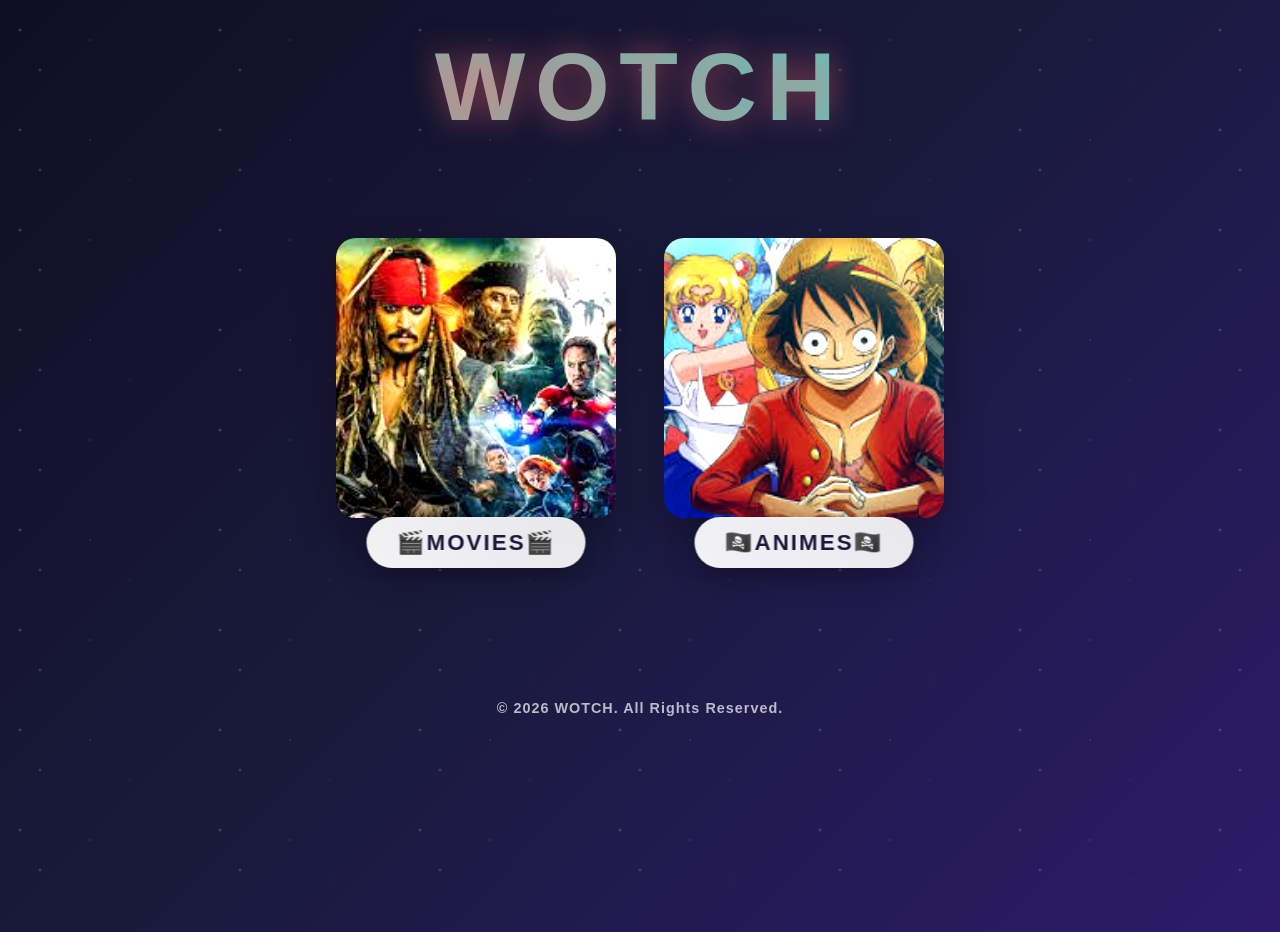
<file: index.html>
<!DOCTYPE html>
<html lang="en">
<head>
    <meta charset="UTF-8">
    <meta name="viewport" content="width=device-width, initial-scale=1.0">
    <title>WOTCH</title>
    <link rel="stylesheet" href="black.css">
</head>
<body>
    <h1>
       WOTCH
    </h1>
    <h2>
      <div class="container">
       
    <a href="Hollywood.html">
        <span>🎬MOVIES🎬</span>
        <img src="HOLLYWOOD.jpg">
    </a>

    <a href="Anime.html">
        <span>🏴‍☠️ANIMES🏴‍☠️</span>
        <img src="ANIME.jpg">
    </a>
</div>
<footer>
    <p>© 2026 WOTCH. All Rights Reserved.</p>
</footer>
</body>
</html>
</file>
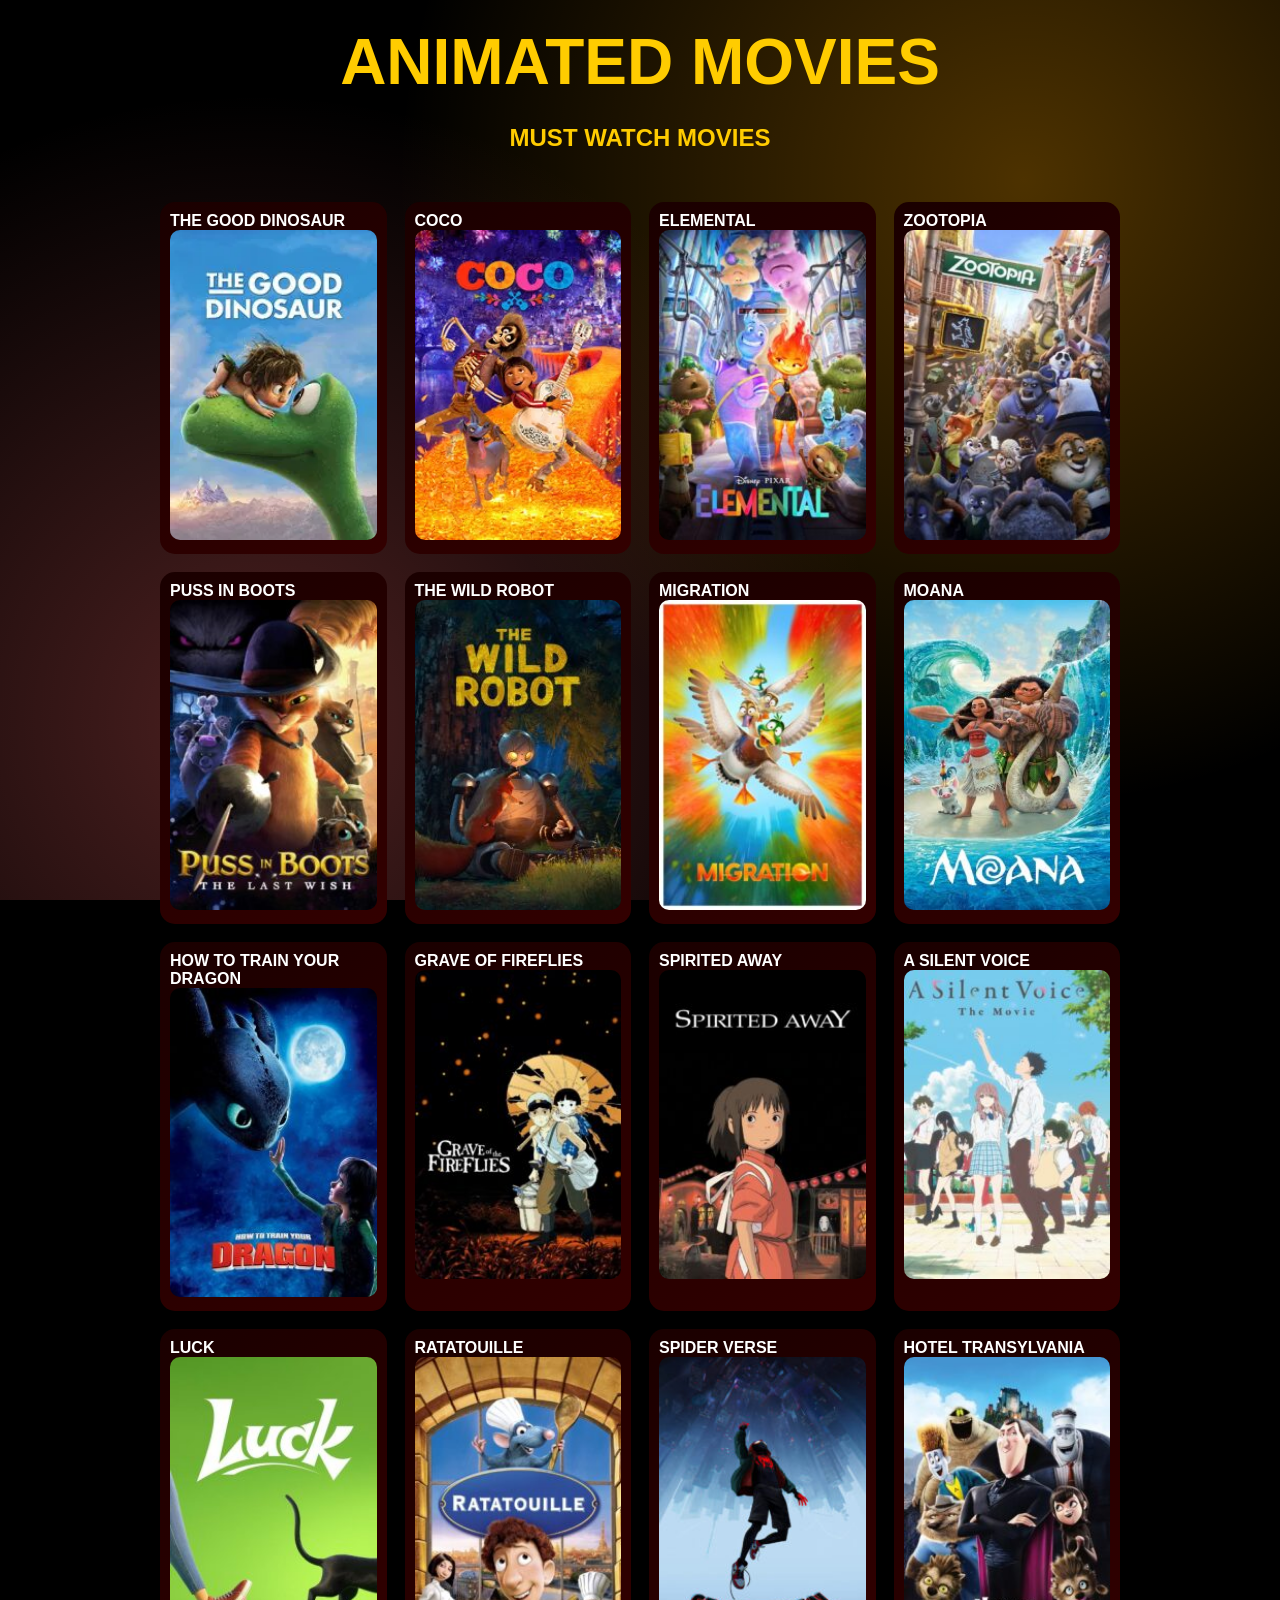
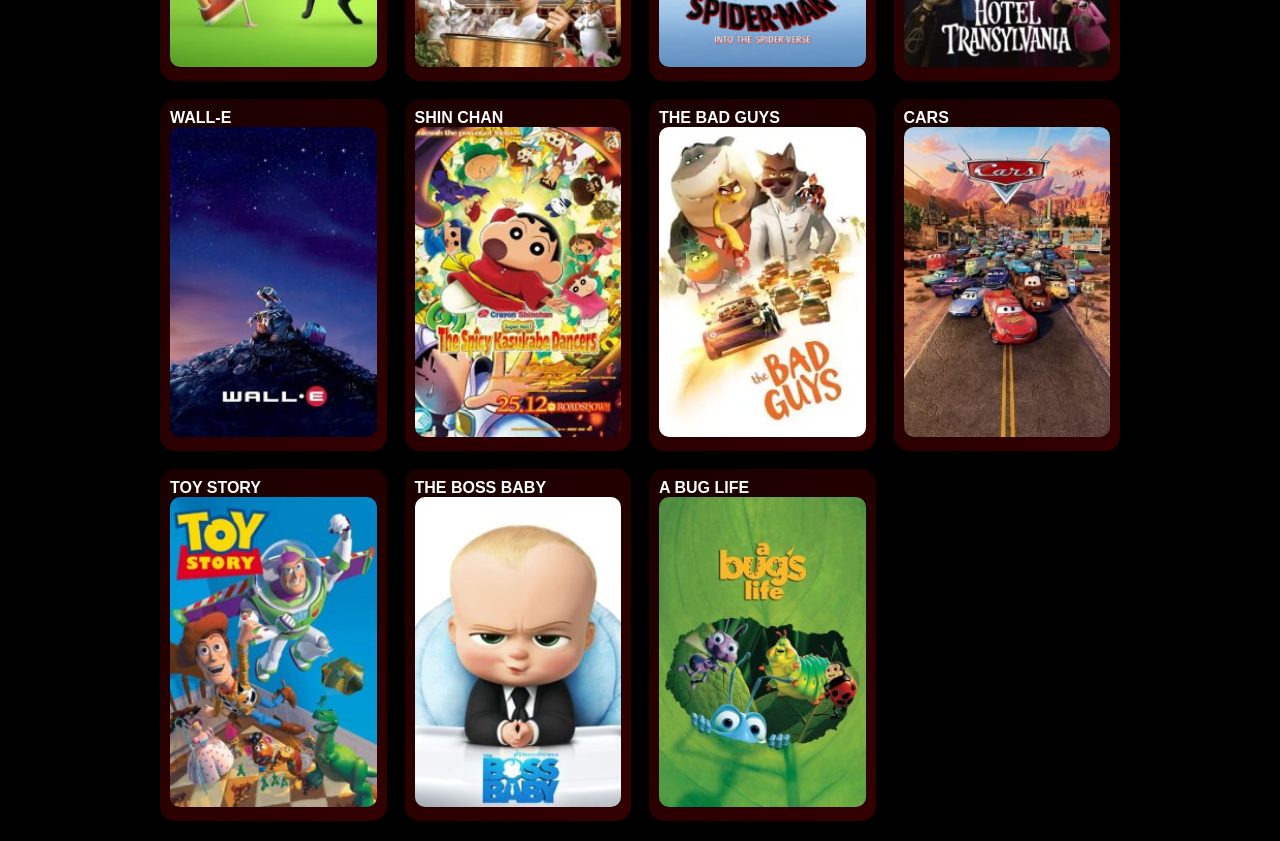
<file: animation.html>
<!DOCTYPE html>
<html lang="en">
<head>
    <meta charset="UTF-8">
    <meta name="viewport" content="width=device-width, initial-scale=1.0">
    <title>ANIMATED MOVIES</title>
    <link rel="stylesheet" href="bb.css">
</head>

<body>

<h1>ANIMATED MOVIES</h1>
<h2>MUST WATCH MOVIES</h2>

<div class="container">

    <a href="https://multimovies.fyi/movies/the-good-dinosaur/">
        <span class="title">THE GOOD DINOSAUR</span>
        <img src="dino.jpg" alt="IMAGE">
    </a>

    <a href="https://multimovies.fyi/movies/coco/">
        <span class="title">COCO</span>
        <img src="coco.jpg" alt="IMAGE">
    </a>

    <a href="https://multimovies.fyi/movies/elemental/">
        <span class="title">ELEMENTAL</span>
        <img src="ele.jpg" alt="IMAGE">
    </a>

    <a href="https://multimovies.fyi/movies/zootopia/">
        <span class="title">ZOOTOPIA</span>
        <img src="zoo.jpg" alt="IMAGE">
    </a>

    <a href="https://multimovies.fyi/movies/puss-in-boots-the-last-wish/">
        <span class="title">PUSS IN BOOTS</span>
        <img src="puss.jpg" alt="IMAGE">
    </a>

    <a href="https://multimovies.fyi/movies/the-wild-robot/">
        <span class="title">THE WILD ROBOT</span>
        <img src="wild.jpg" alt="IMAGE">
    </a>

    <a href="https://multimovies.fyi/movies/migration/">
        <span class="title">MIGRATION</span>
        <img src="mi.jpg" alt="IMAGE">
    </a>

    <a href="https://multimovies.fyi/movies/moana/">
        <span class="title">MOANA</span>
        <img src="mo.jpg" alt="IMAGE">
    </a>

    <a href="https://multimovies.fyi/movies/how-to-train-your-dragon/">
        <span class="title">HOW TO TRAIN YOUR DRAGON</span>
        <img src="how.jpg" alt="IMAGE">
    </a>

    <a href="https://multimovies.fyi/movies/grave-of-the-fireflies/">
        <span class="title">GRAVE OF FIREFLIES</span>
        <img src="GRAV.JPG" alt="IMAGE">
    </a>

    <a href="https://multimovies.fyi/movies/spirited-away/">
        <span class="title">SPIRITED AWAY</span>
        <img src="sprited.jpg" alt="IMAGE">
    </a>

    <a href="https://multimovies.fyi/movies/a-silent-voice-the-movie/">
        <span class="title">A SILENT VOICE</span>
        <img src="a.jpg" alt="IMAGE">
    </a>

    <a href="https://multimovies.fyi/movies/luck/">
        <span class="title">LUCK</span>
        <img src="luck.jpg" alt="IMAGE">
    </a>

    <a href="https://multimovies.fyi/movies/ratatouille/">
        <span class="title">RATATOUILLE</span>
        <img src="rat.jpg" alt="IMAGE">
    </a>

    <a href="https://multimovies.fyi/movies/spider-man-into-the-spider-verse/">
        <span class="title">SPIDER VERSE</span>
        <img src="spider.jpg" alt="IMAGE">
    </a>

    <a href="https://multimovies.fyi/movies/hotel-transylvania/">
        <span class="title">HOTEL TRANSYLVANIA</span>
        <img src="hotel.jpg" alt="IMAGE">
    </a>

    <a href="https://multimovies.fyi/movies/wall%c2%b7e/">
        <span class="title">WALL-E</span>
        <img src="WALL E.jpg" alt="IMAGE">
    </a>

    <a href="https://multimovies.fyi/movies/crayon-shin-chan-the-movie-super-hot-the-spicy-kasukabe-dancers/">
        <span class="title">SHIN CHAN</span>
        <img src="sin.jpg" alt="IMAGE">
    </a>

    <a href="https://multimovies.fyi/movies/the-bad-guys/">
        <span class="title">THE BAD GUYS</span>
        <img src="bad.jpg" alt="IMAGE">
    </a>
 <a href="https://multimovies.fyi/movies/cars/">
        <span class="title">CARS</span>
        <img src="cars.jpg" alt="IMAGE">
    </a>
    <a href="https://multimovies.fyi/movies/toy-story/">
        <span class="title">TOY STORY</span>
        <img src="toy.jpg" alt="IMAGE">
    </a>
     <a href="https://multimovies.fyi/movies/the-boss-baby/">
        <span class="title">THE BOSS BABY</span>
        <img src="the boss.jpg" alt="IMAGE">
    </a>
     <a href="https://multimovies.fyi/movies/a-bugs-life/">
        <span class="title">A BUG LIFE</span>
        <img src="bug.jpg" alt="IMAGE">
    </a>
</div>

</body>
</html>
</file>
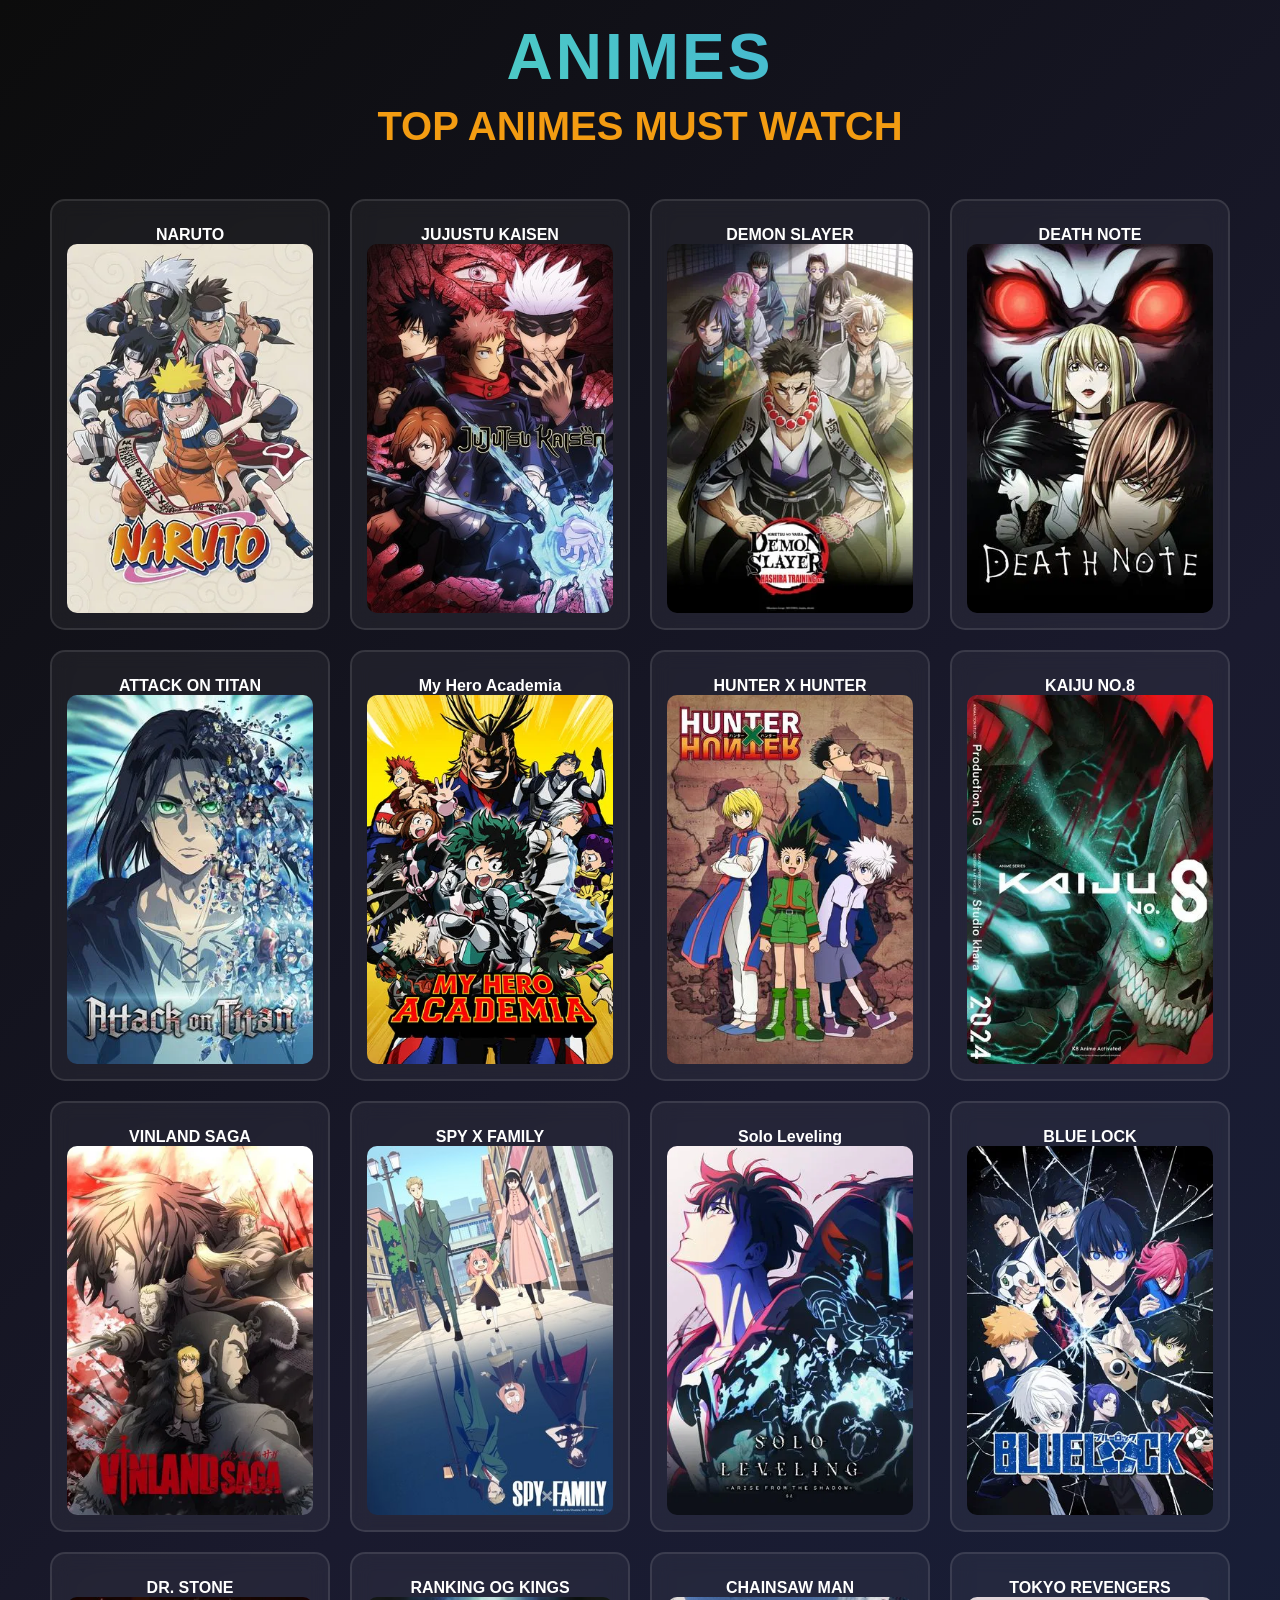
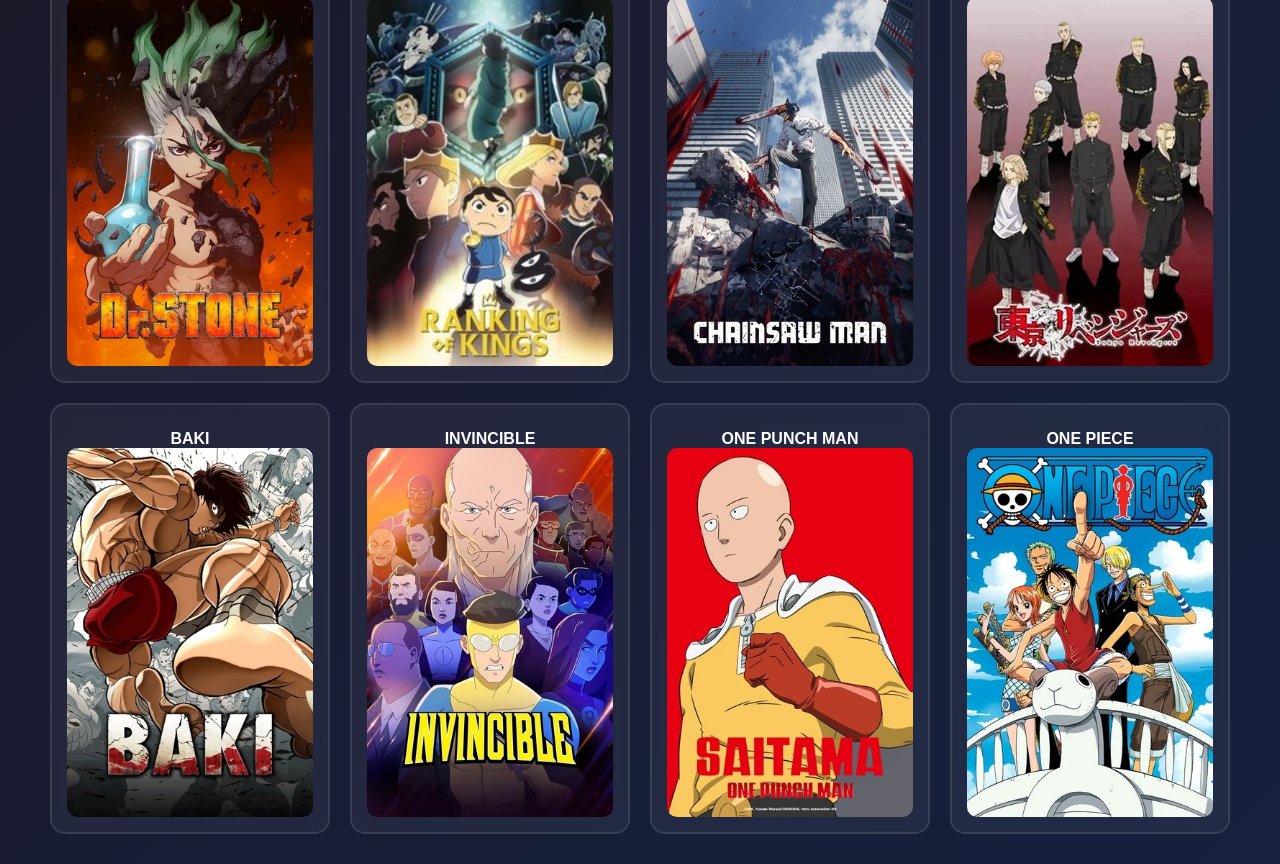
<file: Anime.html>
<!DOCTYPE html>
<html lang="en">
<head>
    <meta charset="UTF-8">
    <meta name="viewport" content="width=device-width, initial-scale=1.0">
    <title>ANIMES</title>
    <link rel="stylesheet" href="b.css">
</head>
<body>
    <h1>
        ANIMES
    </h1>
 <h2>
    TOP ANIMES MUST WATCH
 </h2>
 <p>
    <a href="https://animesalt.ac/series/naruto/"> <span>NARUTO</span>
    <img src="NARUTO.img" width="250" alt="IMAGE">
    </a>
<a href="https://animesalt.ac/series/jujutsu-kaisen/"><span>JUJUSTU KAISEN</span>
    <img src="jjk.img" width="250" alt="IMAGE">
</a>
<a href="https://animesalt.ac/series/demon-slayer/"><span>DEMON SLAYER</span>
    <img src="demon slayer.img" width="250" alt="IMAGE">
</a>
<a href="https://animesalt.ac/series/death-note/"><span>DEATH NOTE</span>
    <img src="DEATH NOTE.webp" alt="IMAGE">
</a>
<a href="https://animesalt.ac/series/attack-on-titan/"><span>ATTACK ON TITAN</span>
    <img src="AOT.webp" width="250" alt="IMAGE">
</a>
<a href="https://animesalt.ac/series/my-hero-academia/"><span>My Hero Academia</span>
    <img src="MHA.JPG" width="250" alt="IMAGE">
</a>
<a href="https://animesalt.ac/series/hunter-x-hunter/"><span>HUNTER X HUNTER</span>
    <img src="HUnter.jpg" width="250" alt="IMAGE">
</a>
<a href="https://animesalt.ac/series/kaiju-no-8/"><span>KAIJU NO.8</span>
    <img src="KAIJU.jpg" width="250" alt="IMAGE">
</a>
<a href="https://animesalt.ac/series/vinland-saga/"><span>VINLAND SAGA</span>
    <img src="vinland.jpg" width="250" alt="IMAGE">
</a>
<a href="https://animesalt.ac/series/spy-x-family/"><span>SPY X FAMILY</span>
    <img src="spy.jpg" width="250" alt="IMAGE">
</a>
<a href="https://animesalt.ac/series/solo-leveling/"><span>Solo Leveling</span>
    <img src="solo.jpg" width="250" alt="IMAGE">
</a>
<a href="https://animesalt.ac/series/blue-lock/"><span>BLUE LOCK</span>
    <img src="Blue.png" width="250" alt="IMAGE">
</a>
<a href="https://animesalt.ac/series/dr-stone/"><span>DR. STONE</span>
    <img src="Doctor.jpg" width="250" alt="IMAGE">
</a>
<a href="https://multimovies.autos/tvshows/ranking-of-kings/"><span>RANKING OG KINGS</span>
    <img src="kings.jpg" width="250" alt="IMAGE">
</a>
<a href="https://animesalt.ac/series/chainsaw-man/"><span>CHAINSAW MAN</span>
    <img src="chainsaw.jpg" width="250" alt="IMAGE">
</a>
<a href="https://www.youtube.com/watch?v=vBOoJIfGYvk&list=PLpm1VVK4UL16O9kFPHnb5CLsN2YEpVfRE"><span>TOKYO REVENGERS</span>
    <img src="ttk.jpg" width="250" alt="IMAGE">
</a>
<a href="https://animesalt.ac/series/baki/"><span>BAKI</span>
    <img src="baki.jpg" width="250" alt="IMAGE">
</a>
<a href="https://animesalt.ac/series/invincible/"><span>INVINCIBLE</span>
    <img src="invinsible.jpg" width="250" alt="IMAGE">
</a>
<a href="https://animesalt.ac/series/one-punch-man/"><span>ONE PUNCH MAN</span>
    <img src="opm.jpg" width="250" alt="IMAGE">
    <a href="https://animesalt.ac/series/one-piece/"><span>ONE PIECE</span>
        <img src="one.jpg" width="250" alt="IMAGE">
    </a>
</a>
 </p>
 </h2>
</body>
</html>
</file>
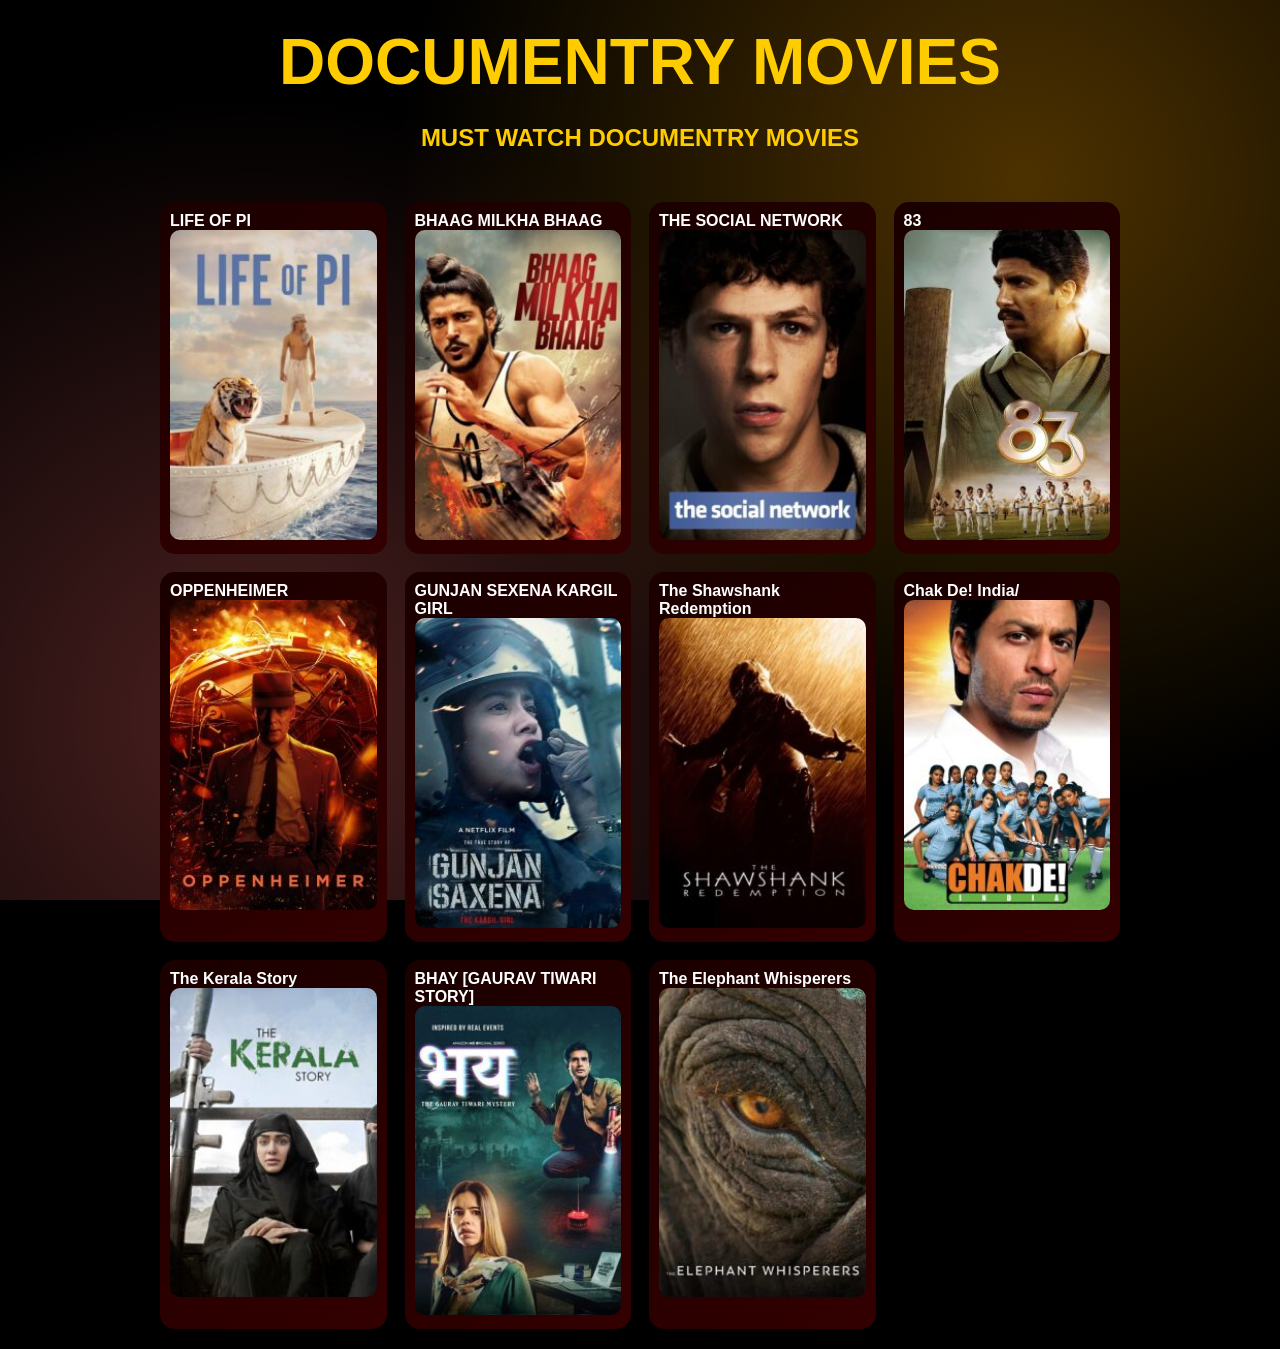
<file: Documentry.html>
<!DOCTYPE html>
<html lang="en">
<head>
    <meta charset="UTF-8">
    <meta name="viewport" content="width=device-width, initial-scale=1.0">
    <title>Documentry Movies</title>
    <link rel="stylesheet" href="style.css">
</head>
<body>
    <h1>
        DOCUMENTRY MOVIES
    </h1>
    <h2>
        MUST WATCH DOCUMENTRY MOVIES
    </h2>
    <div class="container">

    <a href="https://multimovies.fyi/movies/life-of-pi/">
        <span class="title">LIFE OF PI</span>
        <img src="life.jpg" alt="IMAGE">
    </a>

    <a href="https://multimovies.fyi/movies/bhaag-milkha-bhaag/">
        <span class="title">BHAAG MILKHA BHAAG</span>
        <img src="bhag milkha bhag.jpg" alt="IMAGE">
    </a>

    <a href="https://multimovies.fyi/movies/the-social-network/">
        <span class="title">THE SOCIAL NETWORK</span>
        <img src="SOCIAL.jpg" alt="IMAGE">
    </a>

    <a href="https://multimovies.fyi/movies/83/">
        <span class="title"> 83</span>
        <img src="83.jpg" alt="IMAGE">
    </a>

    <a href="https://multimovies.fyi/movies/oppenheimer/">
        <span class="title">OPPENHEIMER</span>
        <img src="open.jpg" alt="IMAGE">
    </a>

    <a href="https://multimovies.fyi/movies/gunjan-saxena-the-kargil-girl/">
        <span class="title">GUNJAN SEXENA KARGIL GIRL</span>
        <img src="ggg.jpg" alt="IMAGE">
    </a>

    <a href="https://multimovies.fyi/movies/the-shawshank-redemption/">
        <span class="title">The Shawshank Redemption</span>
        <img src="rdr.jpg" alt="IMAGE">
    </a>

    <a href="https://multimovies.fyi/movies/chak-de-india/">
        <span class="title">Chak De! India/</span>
        <img src="chak.jpg" alt="IMAGE">
    </a>

    <a href="https://multimovies.fyi/movies/the-kerala-story/">
        <span class="title">The Kerala Story</span>
        <img src="kerala.jpg" alt="IMAGE">
    </a>

    <a href="https://multimovies.fyi/tvshows/bhay-the-gaurav-tiwari-story/">
        <span class="title"> BHAY [GAURAV TIWARI STORY]</span>
        <img src="BHAY.jpg" alt="IMAGE">
    </a>

    <a href="https://multimovies.fyi/movies/the-elephant-whisperers/">
        <span class="title">The Elephant Whisperers</span>
        <img src="elephant.jpg" alt="IMAGE">
    </a>

    </div>
</body>
</html>
</file>
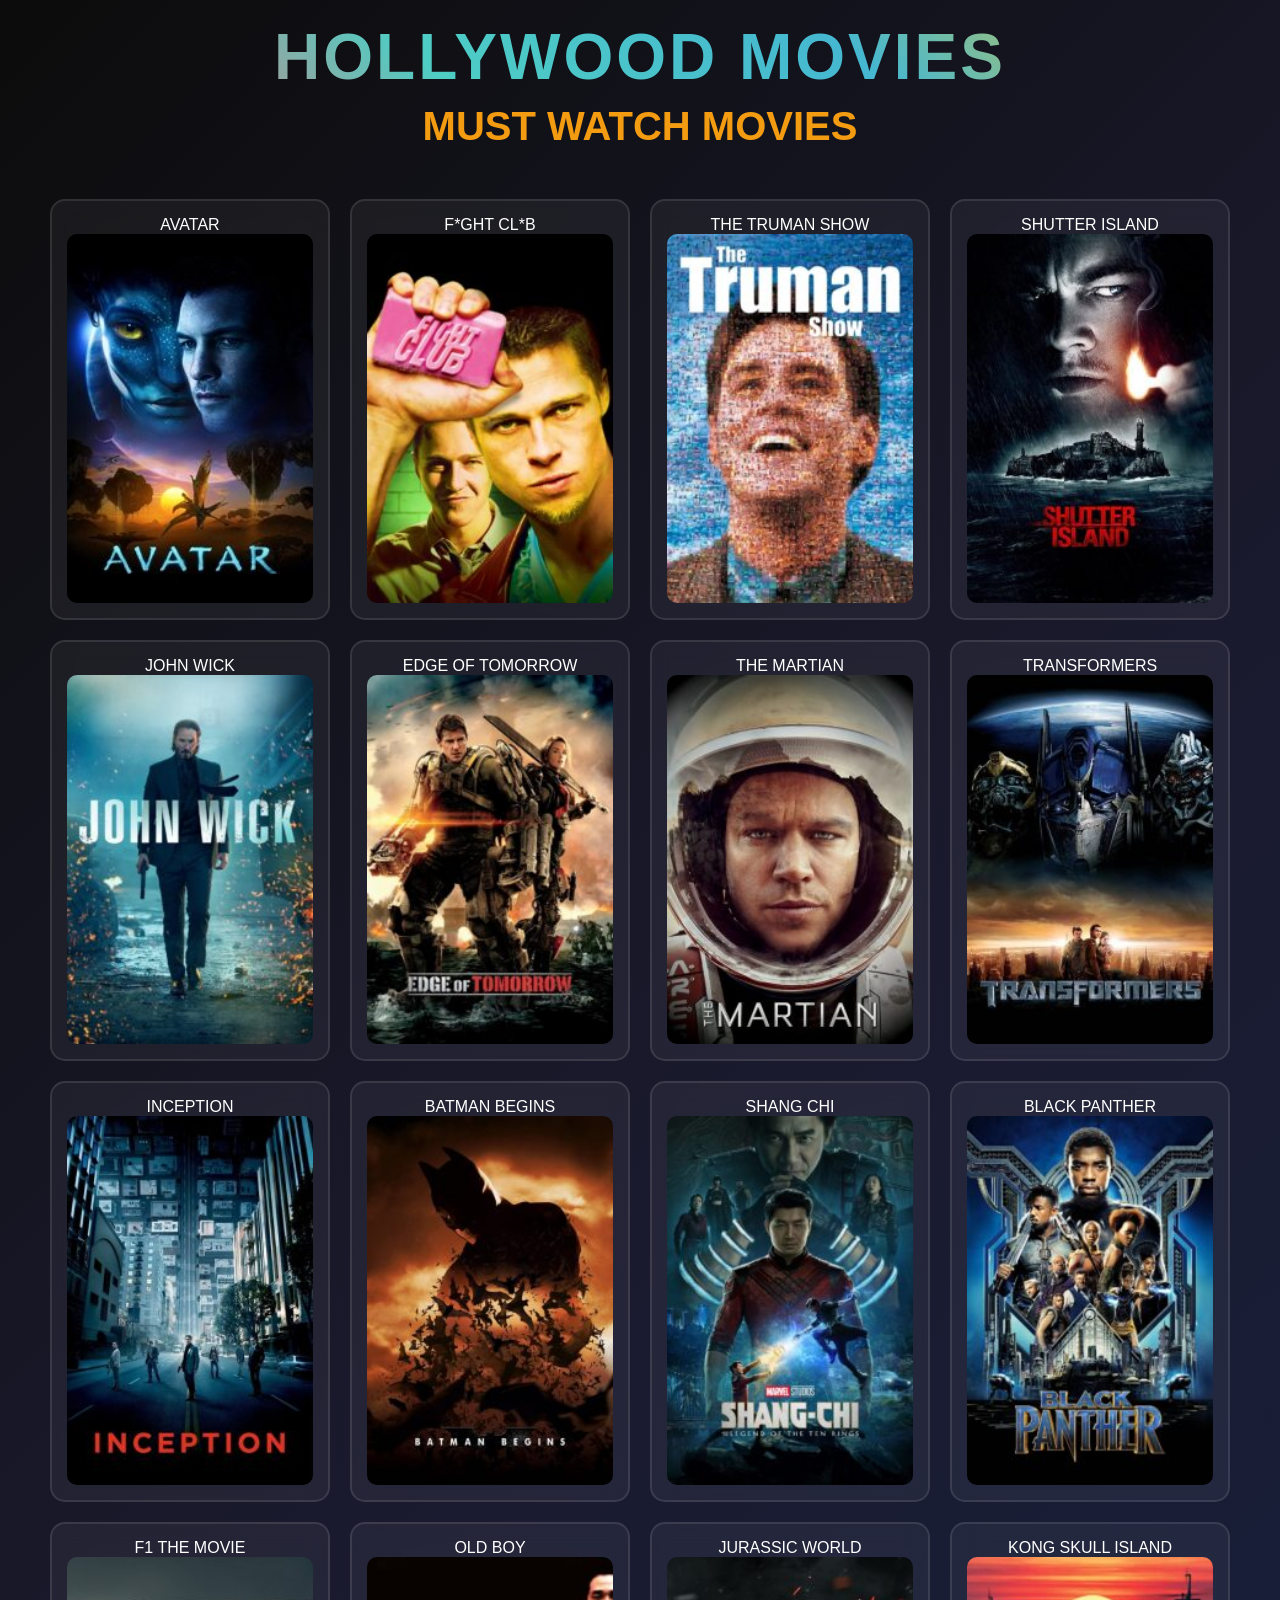
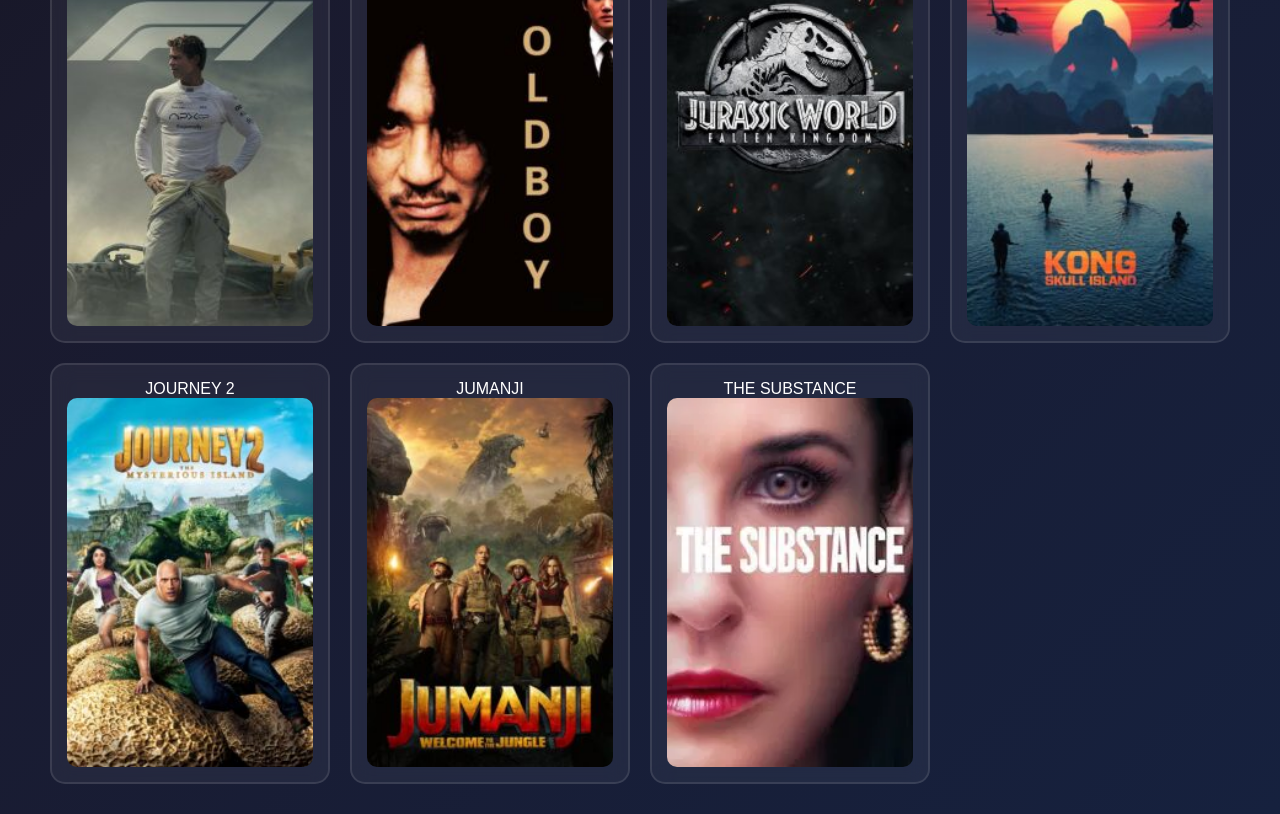
<file: HOLLY.html>
<!DOCTYPE html>
<html lang="en">
<head>
    <meta charset="UTF-8">
    <meta name="viewport" content="width=device-width, initial-scale=1.0">
    <title>HOLLYWOOD MOVIES</title>
    <link rel="stylesheet" href="b.css">
</head>
<body>
    <h1>HOLLYWOOD MOVIES</h1>
    <h2>MUST WATCH MOVIES</h2>

    <p>
        <a href="https://multimovies.fyi/movies/avatar/">AVATAR
            <img src="avatar.jpg" width="250" alt="IMAGE">
        </a>

        <a href="https://multimovies.fyi/movies/fight-club/">F*GHT CL*B
            <img src="fg.jpg" width="250" alt="IMAGE">
        </a>

        <a href="https://multimovies.fyi/movies/the-truman-show/">THE TRUMAN SHOW
            <img src="truman.jpg" width="250" alt="IMAGE">
        </a>

        <a href="https://multimovies.fyi/movies/shutter-island/">SHUTTER ISLAND
            <img src="si.jpg" width="250" alt="IMAGE">
        </a>

        <a href="https://multimovies.fyi/movies/john-wick/">JOHN WICK
            <img src="jw.jpg" width="250" alt="IMAGE">
        </a>

        <a href="https://multimovies.fyi/movies/edge-of-tomorrow/">EDGE OF TOMORROW
            <img src="edge.jpg" width="250" alt="IMAGE">
        </a>

        <a href="https://multimovies.fyi/movies/the-martian/">THE MARTIAN
            <img src="MArtin.jpg" width="250" alt="IMAGE">
        </a>

        <a href="https://multimovies.fyi/movies/transformers/">TRANSFORMERS
            <img src="formers.jpg" width="250" alt="IMAGE">
        </a>

        <a href="https://multimovies.fyi/movies/inception/">INCEPTION
            <img src="inception.jpg" width="250" alt="IMAGE">
        </a>

        <a href="https://multimovies.fyi/movies/batman-begins/">BATMAN BEGINS
            <img src="BATMAn.jpg" width="250" alt="IMAGE">
        </a>

        <a href="https://multimovies.fyi/movies/shang-chi-and-the-legend-of-the-ten-rings/">SHANG CHI
            <img src="chi.jpg" width="250" alt="IMAGE">
        </a>

        <a href="https://multimovies.fyi/movies/black-panther/">BLACK PANTHER
            <img src="black.jpg" width="250" alt="IMAGE">
        </a>

        <a href="https://multimovies.fyi/movies/f1-the-movie/">F1 THE MOVIE
            <img src="f1.jpg" width="250" alt="IMAGE">
        </a>

        <a href="https://multimovies.fyi/movies/oldboy/">OLD BOY
            <img src="old.jpg" width="250" alt="IMAGE">
        </a>

        <a href="https://multimovies.fyi/movies/jurassic-world-fallen-kingdom/">JURASSIC WORLD
            <img src="jk.jpg" width="250" alt="IMAGE">
        </a>

        <a href="https://multimovies.fyi/movies/kong-skull-island/">KONG SKULL ISLAND
            <img src="kk.jpg" width="250" alt="IMAGE">
        </a>

        <a href="https://multimovies.fyi/movies/journey-2-the-mysterious-island/">JOURNEY 2
            <img src="jo.jpg" width="250" alt="IMAGE">
        </a>

        <a href="https://multimovies.fyi/movies/jumanji-welcome-to-the-jungle/">JUMANJI
            <img src="ju.jpg" width="250" alt="IMAGE">
        </a>

        <a href="https://multimovies.fyi/movies/the-substance/">THE SUBSTANCE
            <img src="sub.jpg" width="250" alt="IMAGE">
        </a>
    </p>
</body>
</html>
</file>
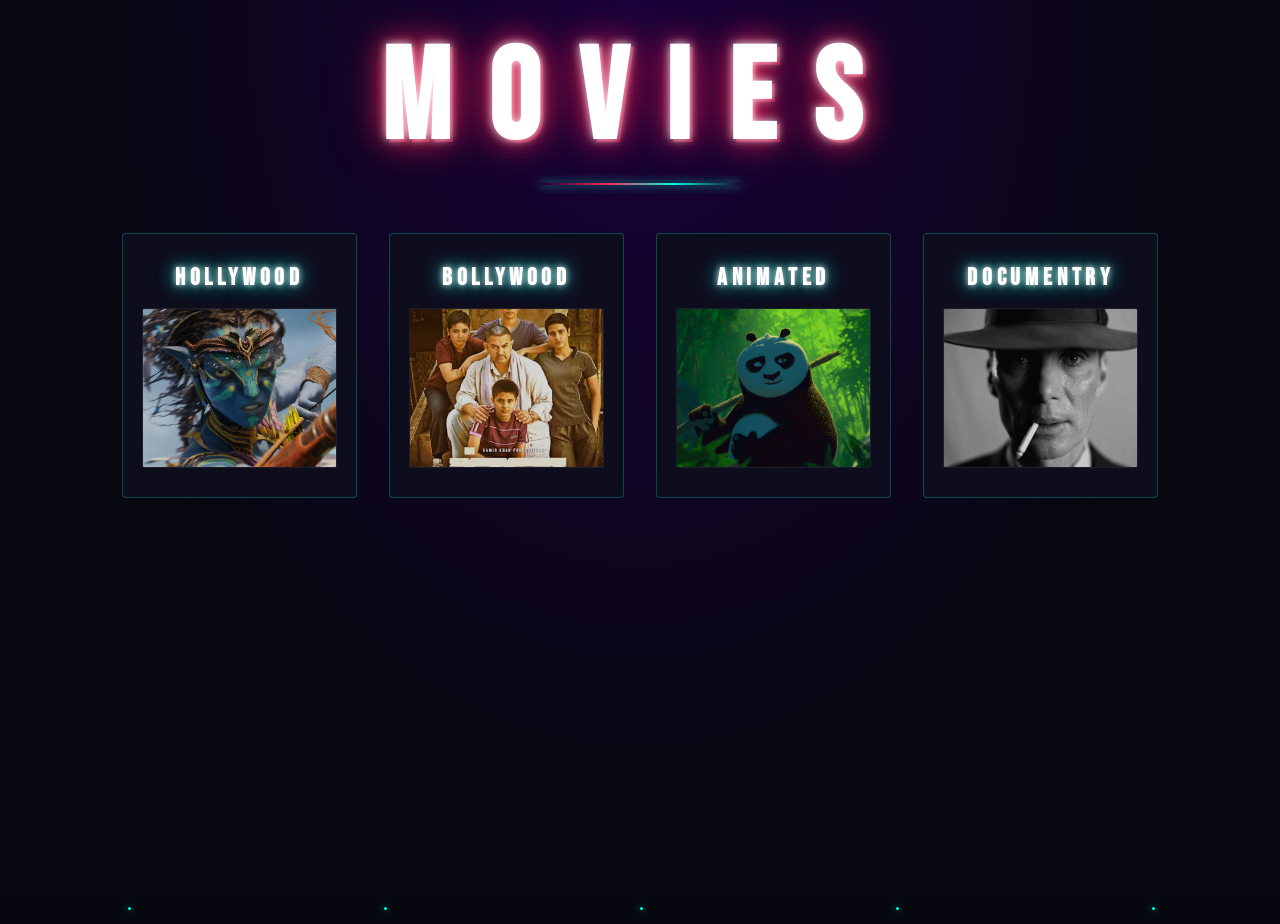
<file: Hollywood.html>
<!DOCTYPE html>
<html lang="en">
<head>
    <meta charset="UTF-8">
    <meta name="viewport" content="width=device-width, initial-scale=1.0">
    <title>MOVIES</title>
    <link rel="stylesheet" href="cyberpunk.css">
</head>
<body>
    <!-- 3D Cyberpunk Character -->
    <div class="character-container">
        <div class="character">
            <!-- Replace with your character image -->
           
        </div>
    </div>

    <!-- Floating Particles -->
    <div class="particle" style="left: 10%; animation-delay: 0s;"></div>
    <div class="particle" style="left: 30%; animation-delay: 1s;"></div>
    <div class="particle" style="left: 50%; animation-delay: 2s;"></div>
    <div class="particle" style="left: 70%; animation-delay: 3s;"></div>
    <div class="particle" style="left: 90%; animation-delay: 4s;"></div>

    <h1>MOVIES</h1>

    <h2>
        <a href="HOLLY.html">HOLLYWOOD
            <img src="Holl.jpg" alt="Hollywood">
        </a>
        <a href="BOLLY.html">BOLLYWOOD
            <img src="dangal.jpg" alt="Bollywood">
        </a>
        <a href="animation.html">ANIMATED 
            <img src="panda.jpg" alt="Animation">
        </a>
         <a href="Documentry.html">DOCUMENTRY 
            <img src="DOCUMENTRY.jpg" alt="Documentry">
        </a>
    </h2>
</body>
</html>
</file>
<file: black.css>
/* Reset & Base Styles */
* {
    margin: 0;
    padding: 0;
    box-sizing: border-box;
}

body {
    font-family: 'Arial', sans-serif;
    background: linear-gradient(135deg, #0f0f23 0%, #1a1a3e 50%, #2d1b69 100%);
    min-height: 100vh;
    overflow-x: hidden;
    position: relative;
}

/* Animated Background Particles */
body::before {
    content: '';
    position: fixed;
    top: 0;
    left: 0;
    width: 100%;
    height: 100%;
    background-image: 
        radial-gradient(2px 2px at 20px 30px, #eee, transparent),
        radial-gradient(2px 2px at 40px 70px, rgba(255,255,255,0.8), transparent),
        radial-gradient(1px 1px at 90px 40px, #fff, transparent),
        radial-gradient(1px 1px at 130px 80px, rgba(255,255,255,0.6), transparent);
    background-repeat: repeat;
    background-size: 200px 100px;
    animation: float 20s linear infinite;
    z-index: -1;
    opacity: 0.3;
}

@keyframes float {
    0% { transform: translateY(0px) rotate(0deg); }
    100% { transform: translateY(-20px) rotate(360deg); }
}

/* Main Title Animation */
h1 {
    text-align: center;
    font-size: clamp(3rem, 8vw, 6rem);
    font-weight: 900;
    color: transparent;
    background: linear-gradient(45deg, #ff6b6b, #4ecdc4, #45b7d1, #f9ca24, #ff9ff3);
    background-size: 400% 400%;
    -webkit-background-clip: text;
    background-clip: text;
    margin: 2rem 0;
    animation: titleGlow 3s ease-in-out infinite alternate, gradientShift 4s ease infinite;
    text-shadow: 0 0 30px rgba(255, 107, 107, 0.5);
    letter-spacing: 0.1em;
}

@keyframes titleGlow {
    from { 
        filter: drop-shadow(0 0 20px rgba(255,107,107,0.5));
        transform: scale(1);
    }
    to { 
        filter: drop-shadow(0 0 40px rgba(255,107,107,0.8));
        transform: scale(1.05);
    }
}

@keyframes gradientShift {
    0% { background-position: 0% 50%; }
    50% { background-position: 100% 50%; }
    100% { background-position: 0% 50%; }
}

/* Container Styles */
.container {
    display: flex;
    justify-content: center;
    gap: 3rem;
    flex-wrap: wrap;
    padding: 4rem 2rem;
    max-width: 1200px;
    margin: 0 auto;
}

/* Card Links */
.container a {
    position: relative;
    display: block;
    width: 280px;
    height: 350px;
    text-decoration: none;
    perspective: 1000px;
    transition: transform 0.6s ease;
}

.container a:hover {
    transform: translateY(-20px) scale(1.05);
}

/* Card 3D Effect */
.card-inner {
    position: relative;
    width: 100%;
    height: 100%;
    text-align: center;
    transition: transform 0.8s;
    transform-style: preserve-3d;
}

.container a:hover .card-inner {
    transform: rotateY(10deg) rotateX(10deg);
}

/* Image Styles */
.container img {
    width: 100%;
    height: 280px;
    object-fit: cover;
    border-radius: 20px;
    position: relative;
    z-index: 2;
    transition: all 0.5s ease;
    box-shadow: 0 20px 40px rgba(0,0,0,0.3);
    filter: brightness(1.1) contrast(1.1);
}

.container a:hover img {
    filter: brightness(1.2) contrast(1.2) saturate(1.3);
    box-shadow: 0 30px 60px rgba(0,0,0,0.4);
    transform: scale(1.05);
}

/* Span/Text Overlay */
.container span {
    position: absolute;
    bottom: 20px;
    left: 50%;
    transform: translateX(-50%);
    background: linear-gradient(45deg, rgba(255,255,255,0.95), rgba(255,255,255,0.9));
    color: #1a1a3e;
    padding: 12px 30px;
    font-size: 1.4rem;
    font-weight: bold;
    border-radius: 50px;
    letter-spacing: 2px;
    backdrop-filter: blur(10px);
    box-shadow: 0 10px 30px rgba(0,0,0,0.3);
    transition: all 0.4s ease;
    z-index: 3;
    white-space: nowrap;
}

.container a:hover span {
    transform: translateX(-50%) translateY(-10px) scale(1.1);
    box-shadow: 0 20px 40px rgba(0,0,0,0.4);
    background: linear-gradient(45deg, #ff6b6b, #4ecdc4);
    -webkit-background-clip: text;
    background-clip: text;
    color: transparent;
    animation: pulse 1.5s infinite;
}

@keyframes pulse {
    0%, 100% { transform: translateX(-50%) translateY(-10px) scale(1.1); }
    50% { transform: translateX(-50%) translateY(-15px) scale(1.15); }
}

/* Overlay Glow Effect */
.container a::before {
    content: '';
    position: absolute;
    top: 10px;
    left: 10px;
    right: 10px;
    bottom: 10px;
    background: linear-gradient(45deg, rgba(255,107,107,0.3), rgba(78,205,196,0.3));
    border-radius: 20px;
    z-index: 1;
    opacity: 0;
    transition: opacity 0.4s ease;
    backdrop-filter: blur(10px);
}

.container a:hover::before {
    opacity: 1;
}

/* Footer */
footer {
    text-align: center;
    padding: 3rem;
    color: rgba(255,255,255,0.7);
    font-size: 0.9rem;
    letter-spacing: 1px;
}

footer p {
    animation: fadeInUp 2s ease-out 1s both;
}

@keyframes fadeInUp {
    from {
        opacity: 0;
        transform: translateY(30px);
    }
    to {
        opacity: 1;
        transform: translateY(0);
    }
}

/* Responsive Design */
@media (max-width: 768px) {
    .container {
        flex-direction: column;
        align-items: center;
        gap: 2rem;
        padding: 2rem 1rem;
    }
    
    .container a {
        width: 90%;
        max-width: 350px;
    }
    
    h1 {
        margin: 1.5rem 0;
        font-size: clamp(2.5rem, 7vw, 4rem);
    }
}

/* Loading Animation */
@keyframes shimmer {
    0% { background-position: -200% 0; }
    100% { background-position: 200% 0; }
}

.container img {
    background: linear-gradient(90deg, transparent, rgba(255,255,255,0.2), transparent);
    background-size: 200% 100%;
    animation: shimmer 2s infinite;
}
</file>
<file: bb.css>
/* Reset */
* {
    margin: 0;
    padding: 0;
    box-sizing: border-box;
}

/* Body */
body {
    font-family: 'Segoe UI', sans-serif;
    background: #000;
    color: #ffcc00;
    min-height: 100vh;
    overflow-x: hidden;
}

/* Background glow */
body::before {
    content: '';
    position: fixed;
    inset: 0;
    background: 
        radial-gradient(circle at 20% 80%, rgba(255, 107, 107, 0.3), transparent 50%),
        radial-gradient(circle at 80% 20%, rgba(255, 165, 0, 0.3), transparent 50%);
    z-index: -1;
}

/* Headings */
h1 {
    text-align: center;
    font-size: 4rem;
    margin: 25px 0;
}

h2 {
    text-align: center;
    margin-bottom: 30px;
}

/* 🔥 MAIN GRID */
.container {
    display: grid;
    grid-template-columns: repeat(4, 1fr); /* ✅ PC = 4 per row */
    gap: 18px;
    max-width: 1000px;
    margin: auto;
    padding: 20px;
}

/* 📱 MOBILE = 2 per row */
@media (max-width: 768px) {
    .container {
        grid-template-columns: repeat(2, 1fr);
        max-width: 420px;
    }
}

/* 📱 MOBILE = ALWAYS 2 */
@media (max-width: 768px) {
    .container {
        grid-template-columns: repeat(2, 1fr);
        max-width: 420px; /* 🔥 smaller on phone */
        gap: 14px;
    }

    h1 {
        font-size: 2.2rem;
    }

    h2 {
        font-size: 1.4rem;
    }
}

/* Small phones */
@media (max-width: 480px) {
    .container {
        max-width: 360px;
        gap: 12px;
    }
}

/* Cards */
a {
    display: block;
    background: linear-gradient(145deg, #1a0000, #330000);
    border-radius: 15px;
    padding: 10px; /* 🔥 reduced size */
    text-decoration: none;
    transition: 0.3s;
}

/* Hover */
a:hover {
    transform: translateY(-8px);
}

/* Title */
.title {
    color: #fff;
    font-weight: bold;
    text-align: center;
    margin-bottom: 10px;
    font-size: 1rem;
}

/* Image FIX (NO SHRINK) */
img {
    width: 100%;
    aspect-ratio: 2/3; /* 🔥 keeps perfect shape */
    object-fit: cover;
    border-radius: 10px;
}
</file>
<file: b.css>
/* ANIME.css - Fixed & Responsive */

* {
    margin: 0;
    padding: 0;
    box-sizing: border-box;
}

body {
    font-family: 'Arial', sans-serif;
    background: linear-gradient(135deg, #0c0c0c 0%, #1a1a2e 50%, #16213e 100%);
    color: #ffffff;
    min-height: 100vh;
    padding: 20px;
    overflow-x: hidden; /* 🔥 prevent horizontal scroll */
}

/* HEADINGS */
h1 {
    text-align: center;
    font-size: 4rem;
    font-weight: 900;
    background: linear-gradient(45deg, #ff6b6b, #4ecdc4, #45b7d1, #f9ca24);
    -webkit-background-clip: text;
    -webkit-text-fill-color: transparent;
    margin-bottom: 10px;
    letter-spacing: 3px;
    text-transform: uppercase;
}

h2 {
    text-align: center;
    font-size: 2.5rem;
    color: #f39c12;
    margin-bottom: 40px;
    font-weight: 700;
}

/* 🔥 GRID LAYOUT (FIXED) */
p {
    display: grid;
    grid-template-columns: repeat(2, 1fr); /* 📱 2 per row */
    gap: 20px;
    max-width: 1200px;
    margin: 0 auto;
    padding: 10px;
}

/* MOVIE CARD */
a {
    text-decoration: none;
    color: #ffffff;
    display: flex;
    flex-direction: column;
    align-items: center;
    border-radius: 15px;
    overflow: hidden;
    width: 100%; /* 🔥 important */
    background: rgba(255, 255, 255, 0.05);
    backdrop-filter: blur(10px);
    border: 2px solid rgba(255, 255, 255, 0.1);
    padding: 15px;
    transition: 0.3s ease;
}

/* HOVER EFFECT */
a:hover {
    transform: translateY(-8px) scale(1.03);
    background: rgba(255, 255, 255, 0.15);
    box-shadow: 0 15px 30px rgba(0, 0, 0, 0.5);
}

/* IMAGE FIX */
img {
    width: 100%;              /* 🔥 responsive */
    max-width: 250px;         /* limit on big screens */
    aspect-ratio: 2 / 3;      /* perfect poster */
    object-fit: cover;
    border-radius: 10px;
}

/* TITLE */
a span {
    margin-top: 10px;
    font-size: 1rem;
    font-weight: 600;
    text-align: center;
}

/* 📱 MOBILE */
@media (max-width: 480px) {
    h1 {
        font-size: 2rem;
    }

    h2 {
        font-size: 1.5rem;
    }
}

/* 💻 TABLET + PC */
@media (min-width: 768px) {
    p {
        grid-template-columns: repeat(4, 1fr); /* 💻 4 per row */
    }
}

/* SCROLLBAR */
::-webkit-scrollbar {
    width: 10px;
}

::-webkit-scrollbar-thumb {
    background: linear-gradient(45deg, #4ecdc4, #f39c12);
    border-radius: 5px;
}

/* ANIMATION */
@keyframes fadeInUp {
    from {
        opacity: 0;
        transform: translateY(20px);
    }
    to {
        opacity: 1;
        transform: translateY(0);
    }
}

a {
    animation: fadeInUp 0.5s ease forwards;
    opacity: 0;
}

/* stagger animation */
a:nth-child(1) { animation-delay: 0.1s; }
a:nth-child(2) { animation-delay: 0.2s; }
a:nth-child(3) { animation-delay: 0.3s; }
a:nth-child(4) { animation-delay: 0.4s; }
a:nth-child(5) { animation-delay: 0.5s; }
a:nth-child(6) { animation-delay: 0.6s; }
a:nth-child(7) { animation-delay: 0.7s; }
a:nth-child(8) { animation-delay: 0.8s; }
</file>
<file: style.css>
/* Reset */
* {
    margin: 0;
    padding: 0;
    box-sizing: border-box;
}

/* Body */
body {
    font-family: 'Segoe UI', sans-serif;
    background: #000;
    color: #ffcc00;
    min-height: 100vh;
    overflow-x: hidden;
}

/* Background glow */
body::before {
    content: '';
    position: fixed;
    inset: 0;
    background: 
        radial-gradient(circle at 20% 80%, rgba(255, 107, 107, 0.3), transparent 50%),
        radial-gradient(circle at 80% 20%, rgba(255, 165, 0, 0.3), transparent 50%);
    z-index: -1;
}

/* Headings */
h1 {
    text-align: center;
    font-size: 4rem;
    margin: 25px 0;
}

h2 {
    text-align: center;
    margin-bottom: 30px;
}

/* 🔥 MAIN GRID */
.container {
    display: grid;
    grid-template-columns: repeat(4, 1fr); /* ✅ PC = 4 per row */
    gap: 18px;
    max-width: 1000px;
    margin: auto;
    padding: 20px;
}

/* 📱 MOBILE = 2 per row */
@media (max-width: 768px) {
    .container {
        grid-template-columns: repeat(2, 1fr);
        max-width: 420px;
    }
}

/* 📱 MOBILE = ALWAYS 2 */
@media (max-width: 768px) {
    .container {
        grid-template-columns: repeat(2, 1fr);
        max-width: 420px; /* 🔥 smaller on phone */
        gap: 14px;
    }

    h1 {
        font-size: 2.2rem;
    }

    h2 {
        font-size: 1.4rem;
    }
}

/* Small phones */
@media (max-width: 480px) {
    .container {
        max-width: 360px;
        gap: 12px;
    }
}

/* Cards */
a {
    display: block;
    background: linear-gradient(145deg, #1a0000, #330000);
    border-radius: 15px;
    padding: 10px; /* 🔥 reduced size */
    text-decoration: none;
    transition: 0.3s;
}

/* Hover */
a:hover {
    transform: translateY(-8px);
}

/* Title */
.title {
    color: #fff;
    font-weight: bold;
    text-align: center;
    margin-bottom: 10px;
    font-size: 1rem;
}

/* Image FIX (NO SHRINK) */
img {
    width: 100%;
    aspect-ratio: 2/3; /* 🔥 keeps perfect shape */
    object-fit: cover;
    border-radius: 10px;
}
</file>
<file: cyberpunk.css>
@import url('https://fonts.googleapis.com/css2?family=Bebas+Neue&family=Rajdhani:wght@400;600;700&display=swap');

/* ─── Variables ─── */
:root {
  --neon-red:  #ff2255;
  --neon-cyan: #00ffe1;
  --neon-gold: #ffd000;
  --bg-dark:   #07070f;
  --card-bg:   rgba(15, 15, 30, 0.92);
  --text-main: #ffffff;
  --text-sub:  #c8c8e8;
}

/* ─── Reset ─── */
*, *::before, *::after { box-sizing: border-box; margin: 0; padding: 0; }

/* ─── Body ─── */
body {
  min-height: 100vh;
  background: radial-gradient(ellipse at 50% 0%, #1a003a 0%, #07070f 65%);
  font-family: 'Rajdhani', sans-serif;
  color: var(--text-main);
  overflow-x: hidden;
}

/* subtle scanlines */
body::before {
  content: '';
  position: fixed;
  inset: 0;
  background: repeating-linear-gradient(
    0deg,
    transparent,
    transparent 3px,
    rgba(0,255,225,0.018) 3px,
    rgba(0,255,225,0.018) 4px
  );
  pointer-events: none;
  z-index: 0;
}

/* ─── Particles ─── */
.particle {
  position: fixed;
  bottom: -10px;
  width: 3px;
  height: 3px;
  background: var(--neon-cyan);
  border-radius: 50%;
  box-shadow: 0 0 8px var(--neon-cyan);
  animation: floatUp 8s linear infinite;
  z-index: 1;
}

@keyframes floatUp {
  0%   { transform: translateY(0) scale(1);   opacity: 0; }
  10%  { opacity: 1; }
  90%  { opacity: 0.6; }
  100% { transform: translateY(-100vh) scale(0.4); opacity: 0; }
}

/* ─── Character Container ─── */
.character-container,
.character {
  display: none;
}

/* ─── H1 Title ─── */
h1 {
  font-family: 'Bebas Neue', sans-serif;
  font-size: clamp(3.5rem, 12vw, 8rem);
  letter-spacing: 0.3em;
  text-align: center;
  position: relative;
  z-index: 10;
  margin: 1.5rem 0 0.5rem;

  /* Solid white — always readable */
  color: #ffffff;
  text-shadow:
    0 0 10px rgba(255,255,255,0.9),
    0 0 30px var(--neon-red),
    0 0 60px rgba(255,34,85,0.4),
    3px 3px 0px rgba(255,34,85,0.5);
}

/* thin accent line under title */
h1::after {
  content: '';
  display: block;
  width: 200px;
  height: 2px;
  background: linear-gradient(90deg, transparent, var(--neon-red), var(--neon-cyan), transparent);
  margin: 0.4rem auto 0;
  box-shadow: 0 0 10px var(--neon-cyan);
}

/* ─── H2 grid wrapper ─── */
h2 {
  display: grid;
  grid-template-columns: repeat(auto-fit, minmax(200px, 1fr));
  gap: 2rem;
  max-width: 1100px;
  margin: 3rem auto 6rem;
  padding: 0 2rem;
  font-size: 1rem;
}

/* ─── Cards / Links ─── */
h2 a {
  display: flex;
  flex-direction: column;
  align-items: center;
  gap: 1rem;
  text-decoration: none;
  position: relative;
  z-index: 10;
  padding: 1.8rem 1.2rem;
  background: var(--card-bg);
  border: 1px solid rgba(0,255,225,0.25);
  border-radius: 4px;
  overflow: hidden;
  transition: transform 0.3s ease, border-color 0.3s ease, box-shadow 0.3s ease;

  /* Card label text */
  font-family: 'Bebas Neue', sans-serif;
  font-size: 1.5rem;
  letter-spacing: 0.2em;
  color: #ffffff;
  text-shadow:
    0 0 6px rgba(255,255,255,0.9),
    0 0 18px var(--neon-cyan);
}

/* glow line at card top on hover */
h2 a::before {
  content: '';
  position: absolute;
  top: 0; left: 0; right: 0;
  height: 2px;
  background: linear-gradient(90deg, var(--neon-red), var(--neon-cyan));
  transform: scaleX(0);
  transform-origin: left;
  transition: transform 0.35s ease;
}

h2 a:hover::before { transform: scaleX(1); }

h2 a:hover {
  transform: translateY(-6px);
  border-color: var(--neon-cyan);
  box-shadow:
    0 0 20px rgba(0,255,225,0.25),
    0 12px 40px rgba(0,0,0,0.6);
  color: var(--neon-gold);
  text-shadow:
    0 0 8px var(--neon-gold),
    0 0 22px rgba(255,208,0,0.6);
}

/* ─── Card Images ─── */
h2 a img {
  width: 100%;
  height: 160px;
  object-fit: cover;
  border-radius: 2px;
  display: block;
  filter: brightness(0.85) saturate(1.2);
  transition: filter 0.3s ease;
  border: 1px solid rgba(255,255,255,0.08);
}

h2 a:hover img {
  filter: brightness(1) saturate(1.5);
}

/* ─── Responsive ─── */
@media (max-width: 600px) {
  h2 {
    grid-template-columns: 1fr 1fr;
    gap: 1.2rem;
    padding: 0 1rem;
  }
  h2 a {
    font-size: 1.1rem;
    padding: 1.2rem 0.8rem;
  }
  h2 a img {
    height: 110px;
  }
}

@media (max-width: 360px) {
  h2 { grid-template-columns: 1fr; }
}
</file>
